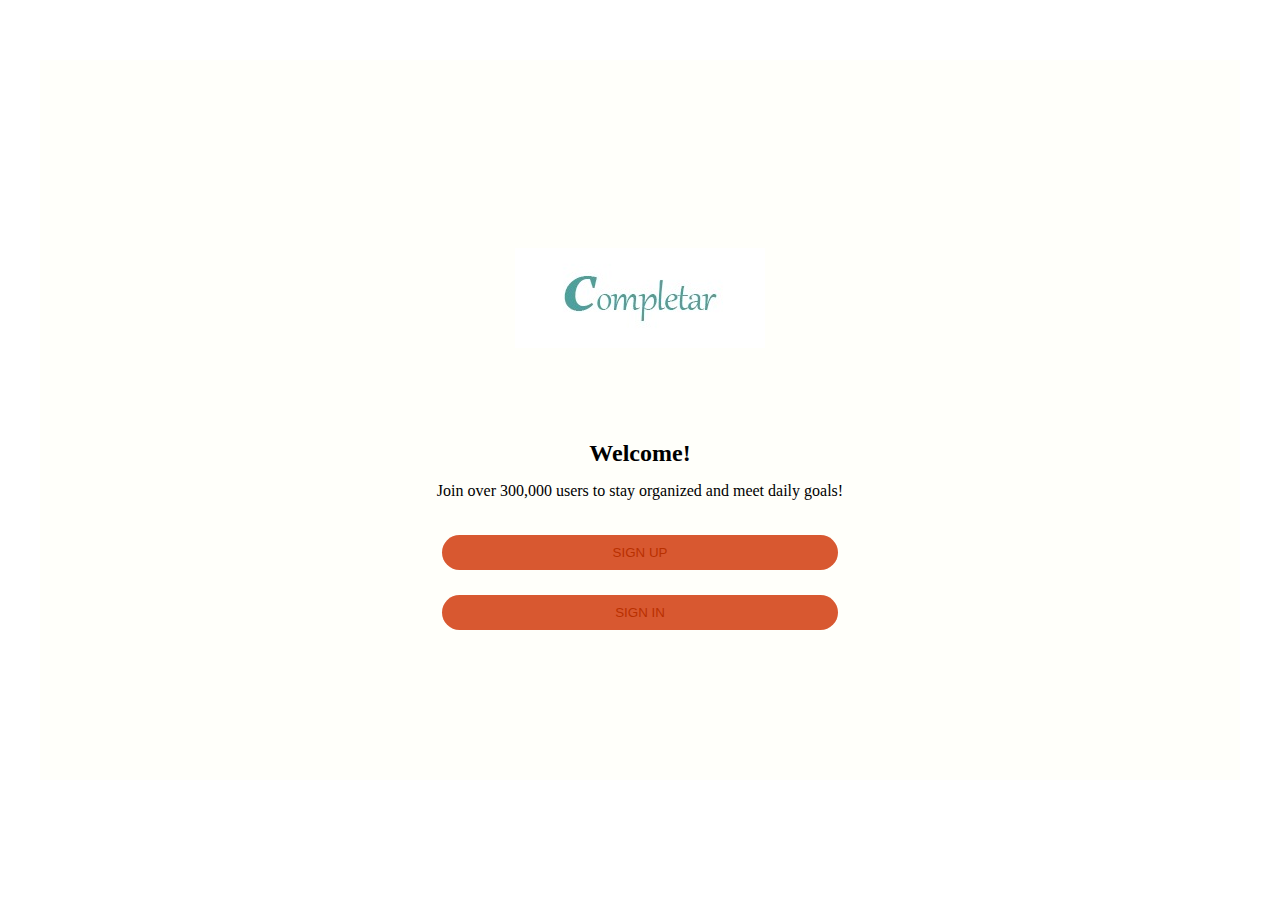
<file: index.html>
<!DOCTYPE html>
<html lang="en">
<head>
    <meta charset="UTF-8">
    <meta http-equiv="X-UA-Compatible" content="IE=edge">
    <meta name="viewport" content="width=device-width, initial-scale=1.0">
    <link rel="stylesheet" href="style.css">
    <title>Completar</title>
</head>
<body>
    <main class="container">
        <div class="main-container">
            <section class="section">
               <div class="top-wrapper">
                   <div class="logo">
                       <img src="logo.jpg" alt="image-of-logo" class="image">
                   </div>
               </div>
            </section>
            <section class="bottom-section">              
                <div class="text">
                <h2>Welcome!</h2>
                <p>Join over 300,000 users to stay organized and meet daily goals!</p>
                </div>
                <div class="buttons-container">
               <button> <a href="./sign_up/index.html">SIGN UP</a></button>
               <button> <a href="./sign_in/index.html">SIGN IN</a></button>
                </div>
               </form>
            </section> 
        </div>
    </main>
</body>
</html>
</file>
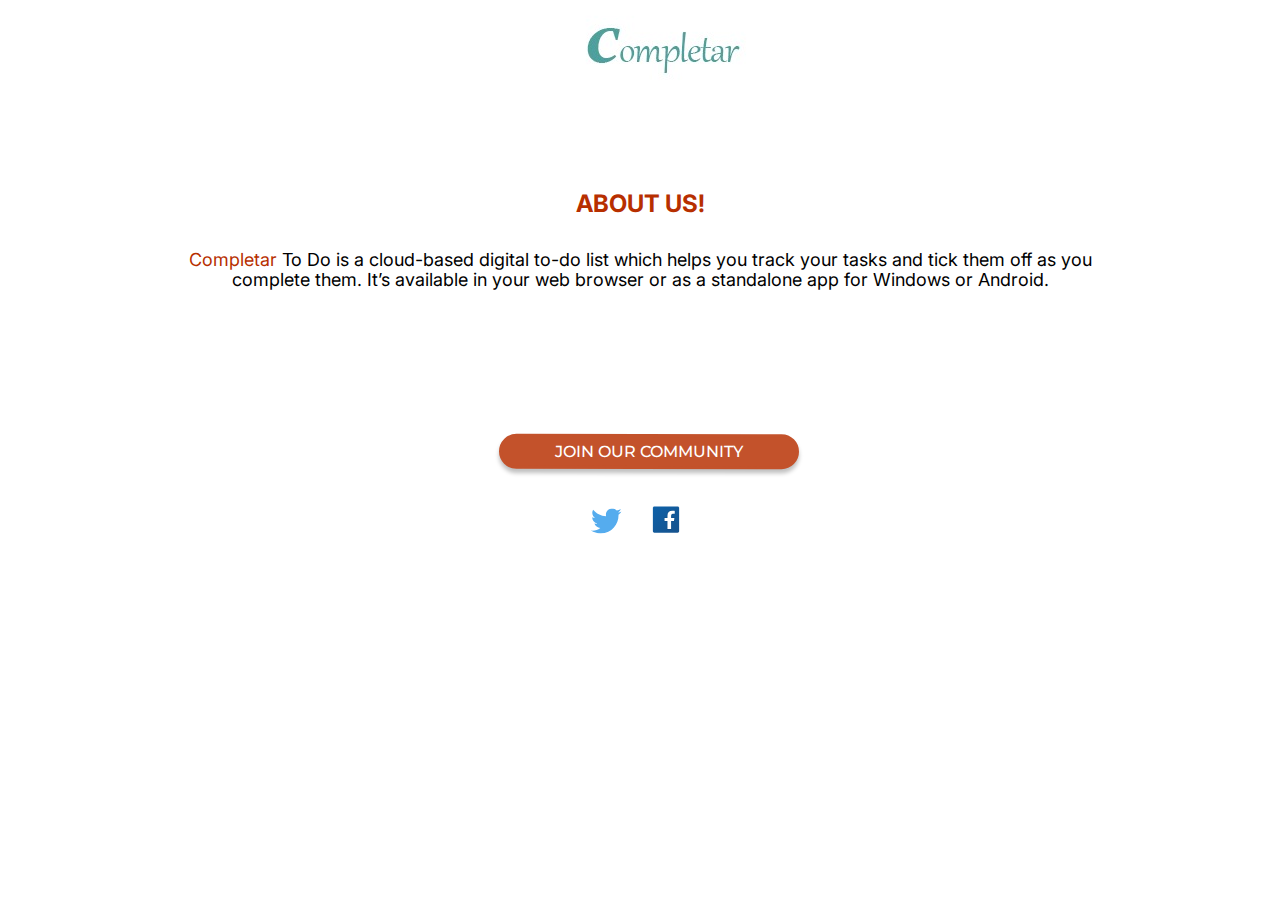
<file: About Us/index.html>
<!DOCTYPE html>
<html lang="en">
<head>
    <meta charset="UTF-8">
    <meta http-equiv="X-UA-Compatible" content="IE=edge">
    <meta name="viewport" content="width=device-width, initial-scale=1.0">
    <link rel="stylesheet" href="style.css">
    <!--Google font(inter)-->
    <link rel="preconnect" href="https://fonts.googleapis.com">
    <link rel="preconnect" href="https://fonts.gstatic.com" crossorigin>
    <link href="https://fonts.googleapis.com/css2?family=Inter&display=swap" rel="stylesheet">
    <!--Montserrat font-->
    <link rel="preconnect" href="https://fonts.googleapis.com">
    <link rel="preconnect" href="https://fonts.gstatic.com" crossorigin>
    <link href="https://fonts.googleapis.com/css2?family=Montserrat&display=swap" rel="stylesheet">
    <title>Completar | About Us</title>
</head>
<body>
    <header>
        <!--Completar Logo-->
        <img src="./images/Logo.jpg" alt="Completar logo" id="logo">
    </header>
    <main>
        <br><br><br><br><br>
        <h2>ABOUT US!</h2>
        <br><br>
        <p><span>Completar</span> To Do is a cloud-based digital to-do list which helps you track your tasks and tick them off as you complete them. It’s available in your web browser or as a standalone app for Windows or Android.</p>
    </main>
    <footer>
        <br><br><br><br><br><br><br><br>
        <button><a href="#" class="button">JOIN OUR COMMUNITY</a></button>
        <div class="social-icons">
            <br><br><br><br>
            <!--Twitter icon-->
            <div class="twitter-icon">
                <a href="#"><svg width="31" height="32" viewBox="0 0 31 25" fill="none" xmlns="http://www.w3.org/2000/svg">
                    <g clip-path="url(#clip0_484_1169)">
                    <path d="M30.622 2.94593C29.4753 3.45392 28.2591 3.78736 27.0136 3.93517C28.3109 3.15766 29.3069 1.92644 29.776 0.45945C28.5428 1.19125 27.1935 1.70685 25.7866 1.98397C24.6406 0.763038 23.0079 0 21.2008 0C17.7312 0 14.9182 2.81292 14.9182 6.2823C14.9182 6.77476 14.9738 7.25419 15.0809 7.71411C9.85957 7.45203 5.23038 4.95096 2.1317 1.15C1.59103 2.07787 1.28122 3.15718 1.28122 4.30837C1.28122 6.48804 2.39043 8.41088 4.07608 9.53756C3.07841 9.50631 2.10269 9.23685 1.23038 8.75167C1.23002 8.77799 1.23002 8.80431 1.23002 8.83074C1.23002 11.8746 3.39557 14.4139 6.2695 14.991C5.34436 15.2426 4.37396 15.2795 3.43242 15.0987C4.23182 17.5946 6.55203 19.4109 9.30108 19.4617C7.15096 21.1467 4.44199 22.1511 1.49868 22.1511C0.991507 22.1511 0.491507 22.1213 0 22.0633C2.78026 23.8458 6.08254 24.8859 9.63038 24.8859C21.1862 24.8859 27.5053 15.3128 27.5053 7.01089C27.5053 6.7384 27.4993 6.46746 27.4871 6.19809C28.717 5.30895 29.7786 4.20767 30.622 2.94593Z" fill="#55ACEE"/>
                    </g>
                    <defs>
                    <clipPath id="clip0_484_1169">
                    <rect width="30.63" height="25" fill="white"/>
                    </clipPath>
                    </defs>
                </svg></a>
            </div>
            <!--Facebook icon-->
            <div class="facebook-icon">
                <a href="#"><svg xmlns="http://www.w3.org/2000/svg" x="0px" y="0px"
                    width="48" height="35"
                    viewBox="0 0 48 48"
                    style=" fill:#000000;"><linearGradient id="awSgIinfw5_FS5MLHI~A9a_yGcWL8copNNQ_gr1" x1="6.228" x2="42.077" y1="4.896" y2="43.432" gradientUnits="userSpaceOnUse"><stop offset="0" stop-color="#0d61a9"></stop><stop offset="1" stop-color="#16528c"></stop></linearGradient><path fill="url(#awSgIinfw5_FS5MLHI~A9a_yGcWL8copNNQ_gr1)" d="M42,40c0,1.105-0.895,2-2,2H8c-1.105,0-2-0.895-2-2V8c0-1.105,0.895-2,2-2h32	c1.105,0,2,0.895,2,2V40z"></path><path d="M25,38V27h-4v-6h4v-2.138c0-5.042,2.666-7.818,7.505-7.818c1.995,0,3.077,0.14,3.598,0.208	l0.858,0.111L37,12.224L37,17h-3.635C32.237,17,32,18.378,32,19.535V21h4.723l-0.928,6H32v11H25z" opacity=".05"></path><path d="M25.5,37.5v-11h-4v-5h4v-2.638c0-4.788,2.422-7.318,7.005-7.318c1.971,0,3.03,0.138,3.54,0.204	l0.436,0.057l0.02,0.442V16.5h-3.135c-1.623,0-1.865,1.901-1.865,3.035V21.5h4.64l-0.773,5H31.5v11H25.5z" opacity=".07"></path><path fill="#fff" d="M33.365,16H36v-3.754c-0.492-0.064-1.531-0.203-3.495-0.203c-4.101,0-6.505,2.08-6.505,6.819V22h-4v4	h4v11h5V26h3.938l0.618-4H31v-2.465C31,17.661,31.612,16,33.365,16z"></path>
                </svg></a>
            </div>
        </div>
        <br><br><br><br>
    </footer>
</body>
</html>
</file>
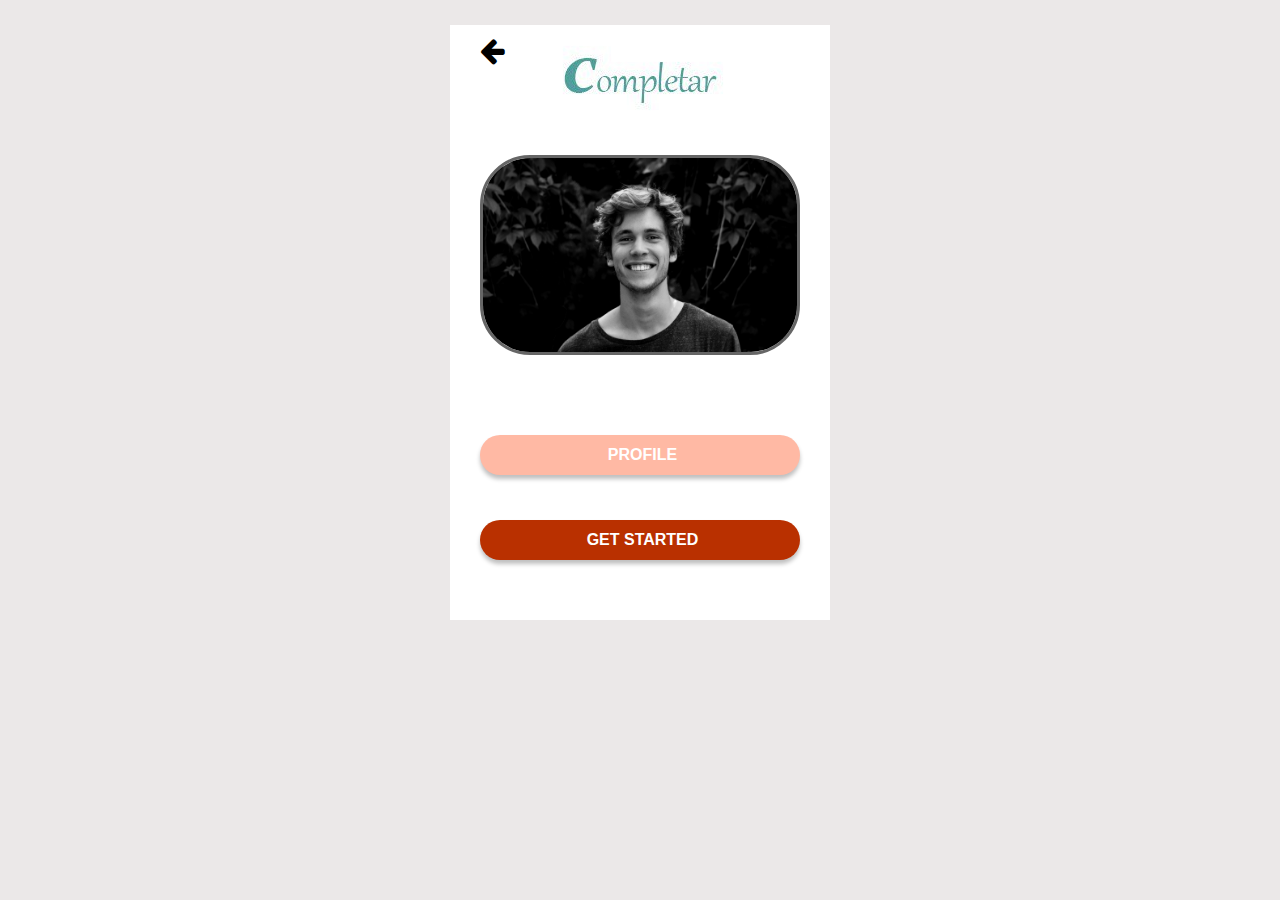
<file: home/index.html>
<!DOCTYPE html>
<html lang="en">
<head>
    <meta charset="UTF-8">
    <meta http-equiv="X-UA-Compatible" content="IE=edge">
    <meta name="viewport" content="width=device-width, initial-scale=1.0">
    <title>Completar | Landing Page</title>
    <!-- Link to CSS File -->
    <link rel="stylesheet" href="./style.css">
    <link rel="stylesheet" href="https://cdnjs.cloudflare.com/ajax/libs/font-awesome/4.7.0/css/font-awesome.css">
</head>
<body>
    <!-- Container -->
    <div id="container-box">

        <div class="icon">
            <a href="../sign_in/index.html"><i class="fa fa-arrow-left"></i><a>
          </div>
          
        <!-- Header Section -->
        <header>
            <div class="logo">
               <img src="./images/Completar-logo.jpeg" alt="logo">
            </div>

        </header>

        <!-- Image Section -->
        <section id="image">
            <div id="profile-pic">
                <img src="./images/picture.jpg" alt="blank-profile-picture" id="photo">
            </div>
        </section>


        <!-- Settings Section -->
        <section id="settings">
            <div id="settings-container">
                <div class="settings-box">
                    <div><a href="../profile/index.html">PROFILE</a></div>
                </div>
                
                <div id="color">
                    <div><a href="../TDA.html">GET STARTED</a></div>
                </div>
            </div>  
        </section>
        
    </div>
    

</body>
</html>
</file>
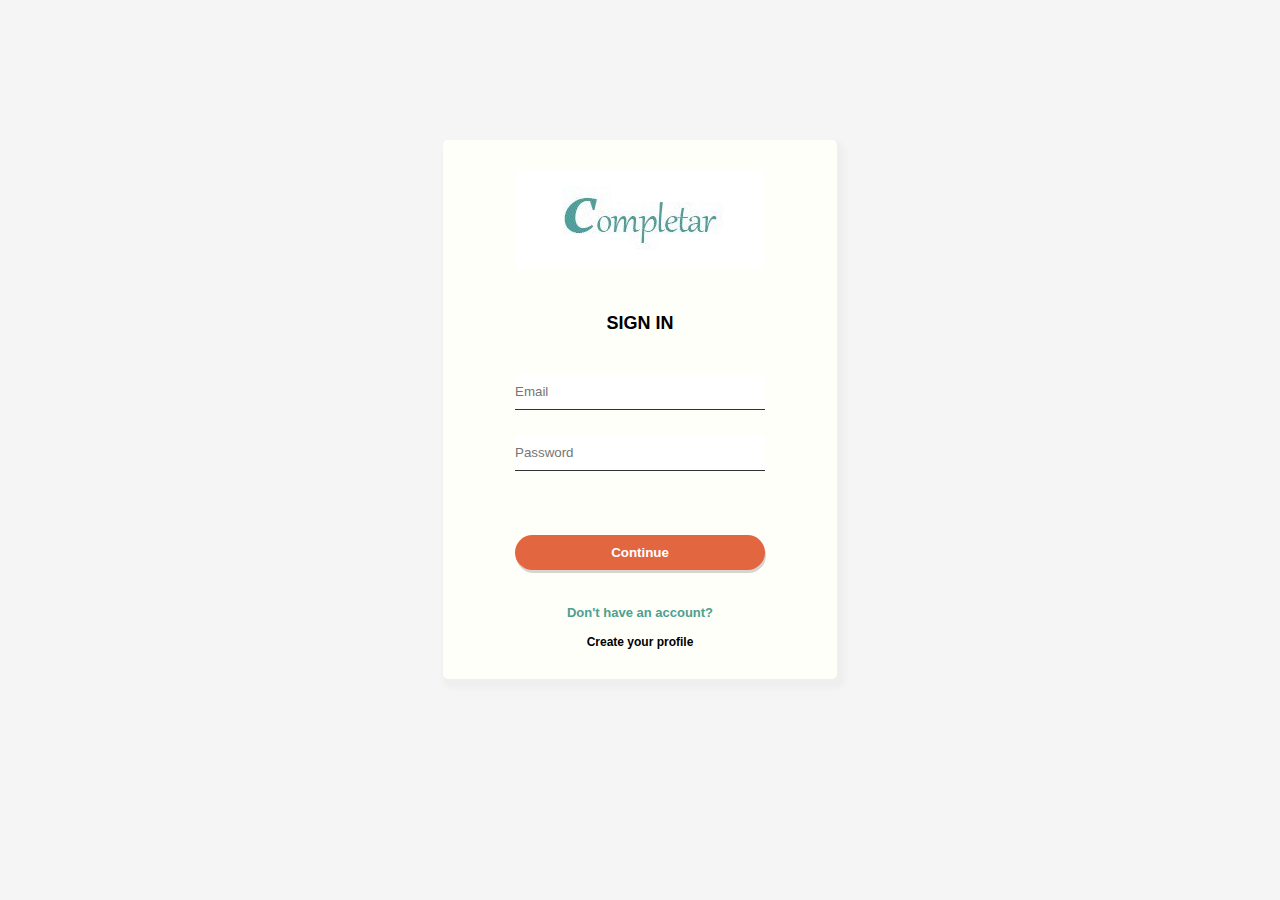
<file: sign_in/index.html>
<!DOCTYPE html>
<html lang="en">
<head>
    <meta charset="UTF-8">
    <meta http-equiv="X-UA-Compatible" content="IE=edge">
    <meta name="viewport" content="width=device-width, initial-scale=1.0">
    <title>SignIn Page</title>
    <link rel="stylesheet" href="style.css">
    <link rel="icon" type="images/x-icon" sizes="16x16" href="/favicon-16x16.png">
</head>
<body>

    <form id="form">
    <section>
    <div class="form">
       <a href="../index.html"> <img src="./Completar-logo.jpeg" alt="the brand logo"></a>

            <h2>SIGN IN</h2>
        <input type="text" id="email" placeholder="Email" class="email">
        <p id="error">Field cannot be empty</p>

        
        <input type="password" id="password" placeholder="Password" class="pass">
        <p class="password">Field cannot be empty</p> 
        <p class="incorrect_password">Incorrect Password</p>


        <button type="submit" id="btn" >Continue</button>
        <!--<p>or</p>


        <button>Continue with Apple</button>
        <button>Continue with Google</button>
        <button>Continue with Facebook</button>-->

        <p class="register">Don't have an account?  </p>
        <p class="pro"><a href="../SIGN_UP/index.html">Create your profile</a></p>
    </div>
</section>
</form>

<script src="script.js"></script>
</body>
</html>
</file>
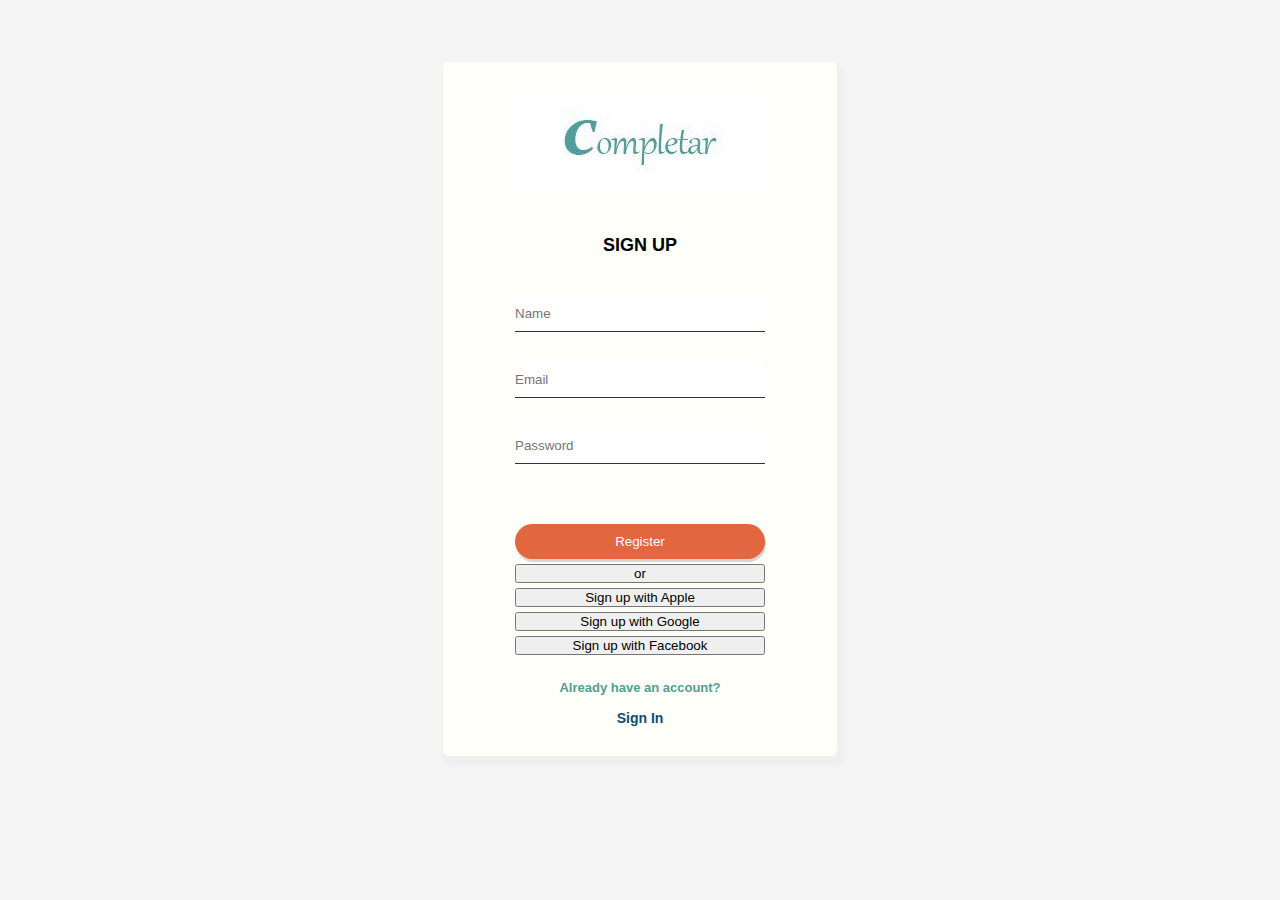
<file: SIGN_UP/index.html>
<!--DOCTYPE html>
<html lang="en">
<head>
    <meta charset="UTF-8">
    <meta http-equiv="X-UA-Compatible" content="IE=edge">
    <meta name="viewport" content="width=device-width, initial-scale=1.0">
    <title>Completar - SignUp Page</title>
    <link rel="stylesheet" href="style.css">
    <link rel="icon" type="images/x-icon" sizes="16x16" href="/favicon-16x16.png">
</head>
<body>


<section>
<div class="form">
  
        <div class="logo">
       <a href="../index.html"> <img src="./Completar-logo.jpeg" alt="the brand logo"></a>
       </div>
            <h2>SIGN UP</h2>

    <form id="form">        
        <input type="text" id="username" name="username" placeholder="Name" class="email">
        <div class="error"></div>

        <input type="text" id="email" name="email" placeholder="Email" class="email">
        <div class="error"></div>

        
        <input type="password" id="password" name="password" placeholder="Password" class="pass">
        <div class="error"></div>


        <button type="submit" id="btn">Register</button>
        <p>or</p>


        <button>Sign up with Apple</button>
        <button>Sign up  with Google</button>
        <button>Sign up  with Facebook</button>

        <p class="register">Already have an account?  </p>
        <p class="pro"><a href=".../sign_in/index.html">Sign In</a></p>
    </form>
</div>
</section>


<script src="script.js"></script>
</body>
</html>-->


<!DOCTYPE html>
<html lang="en">
<head>
    <meta charset="UTF-8">
    <meta http-equiv="X-UA-Compatible" content="IE=edge">
    <meta name="viewport" content="width=device-width, initial-scale=1.0">
    <title>Sign Up</title>
    <link rel="stylesheet" href="style.css">
    <link rel="icon" type="images/x-icon" sizes="16x16" href="/favicon-16x16.png">
</head>
<body>

    <form  id="form">
    <section>
    <div class="form">
       <a href="../index.html"> <img src="./Completar-logo.jpeg" alt="the brand logo"></a>

            <h2>SIGN UP</h2>
            <input type="text" id="username" name="username" placeholder="Name" class="email">
            <div class="error"></div>
    
            <input type="text" id="email" name="email" placeholder="Email" class="email">
            <div class="error"></div>
    
            
            <input type="password" id="password" name="password" placeholder="Password" class="pass">
            <div class="error"></div>


       <button type="submit" id="btn">Register<button>
        <p>or</p>



        <button>Sign up with Apple</button>
        <button>Sign up  with Google</button>
        <button>Sign up  with Facebook</button>

        <p class="register">Already have an account?  </p>
        <p class="pro"><a href="../sign_in/index.html">Sign In</a></p>
    </div>
</section>
</form>

<script src="script.js"></script>
</body>
</html>
</file>
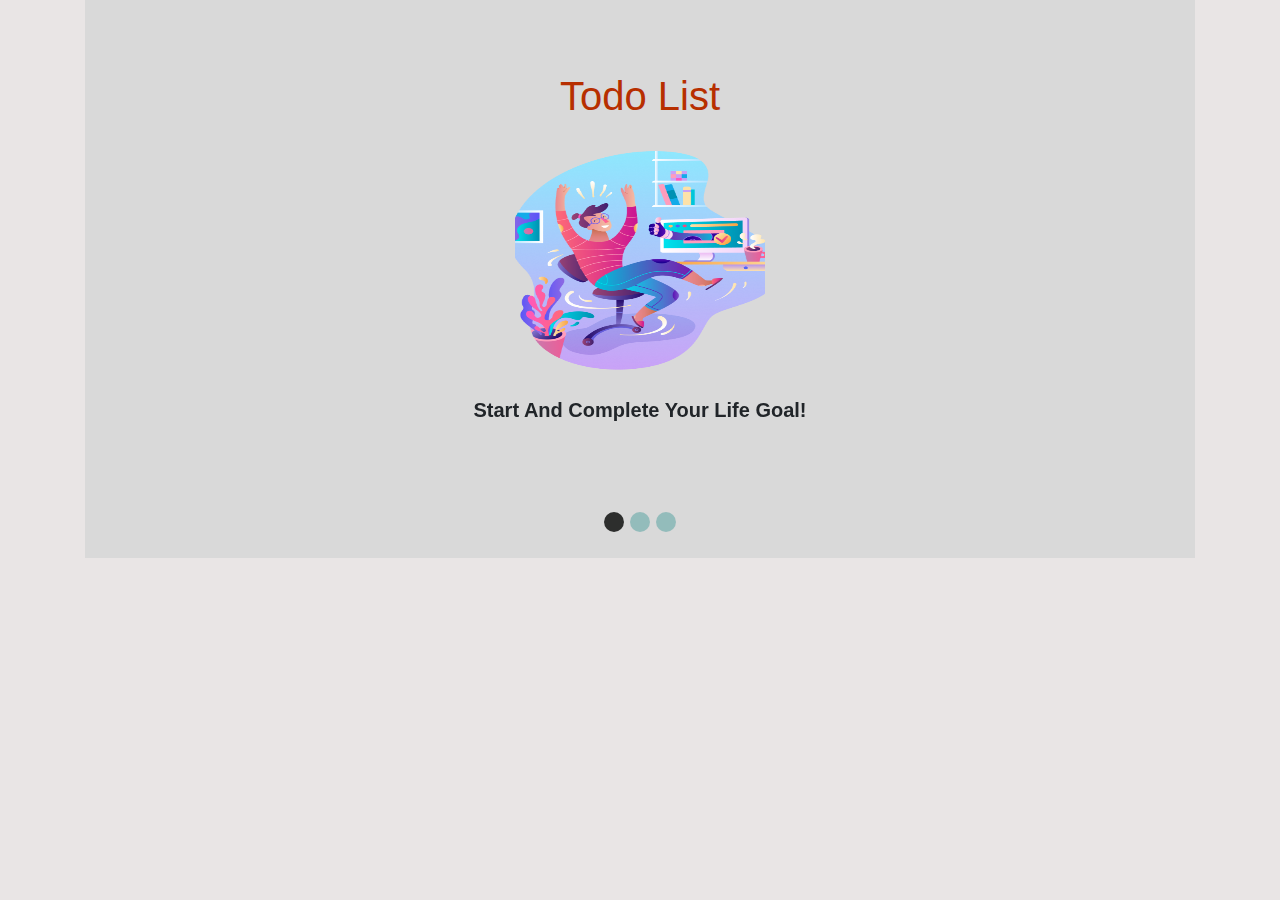
<file: skip/index.html>
<!DOCTYPE html>
<html lang="en">
<head>
    <meta charset="UTF-8">
    <meta http-equiv="X-UA-Compatible" content="IE=edge">
    <meta name="viewport" content="width=device-width, initial-scale=1.0">
    <link rel="stylesheet" href="bootstrap.min.css">
    <title>Document</title>
    <link rel="stylesheet" href="style.css">
</head>
<body>
    <div class="container-md">
       <div id="demo" class="carousel slide text-center box demo" data-ride="carousel">
            <div class="carousel-inner my-5">
                <h1 class="mt-4">Todo List</h1>
                <div class="carousel-item active">
                        <img src="images/Success 1.png" alt="" class="img-fluid">
                    <h3 class=" text-capitalize font-weight-bolder">start and complete your life goal!</h3>
                    <h2 class="mt-5 font-weight-bold"><a href="../"></a></h2>
                </div>
                <div class="carousel-item">
                        <img src="images/Subscribe 1.png" alt="jerry" class="img-fluid">
                    <h3 class=" text-capitalize font-weight-bolder">share your progress!</h3>
                    <h2 class="mt-5 font-weight-bold">Skip!</h2>
                </div>
                <div class="carousel-item ">
                        <img src="images/05.Data 1.png" alt="jerry" class="img-fluid">
                    <h3 class=" text-capitalize font-weight-bolder my-5">organise and define task</h3>
                    <h2 class="mt-5 font-weight-bold">Skip!</h2>
                </div>
            </div>
            <ul class="carousel-indicators">
                <li data-target="#demo" data-slide-to="0" class="active"></li>
                <li data-target="#demo" data-slide-to="1"></li>
                <li data-target="#demo" data-slide-to="2"></li>
                
            </ul>
        </div>
   </div>
</div>
<!-- <img class="task" src="images/img01.png"> -->
<script src="jquery-3.4.1.js"></script>
  <script src="bootstrap.bundle.min.js"></script>
</body>
</html>
</file>
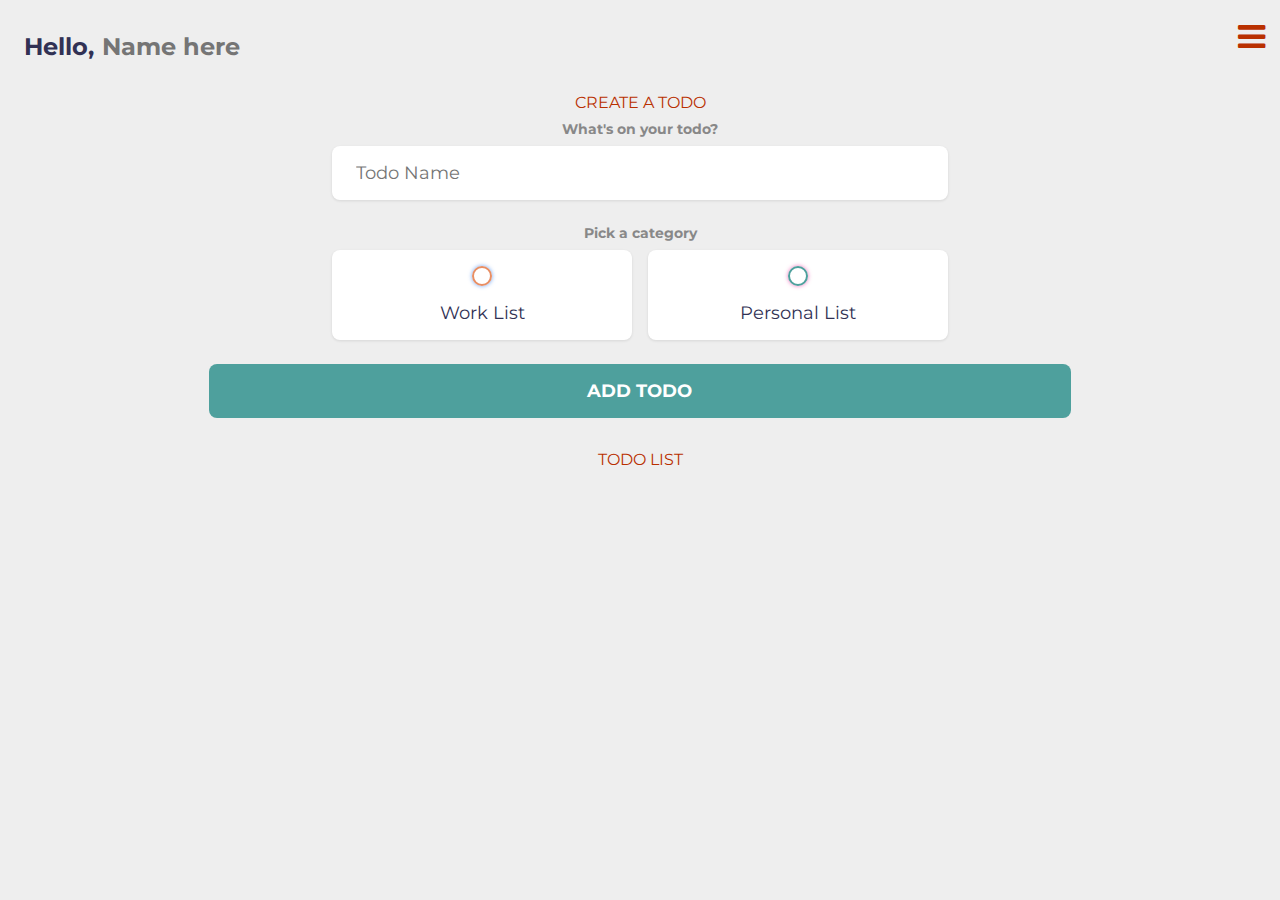
<file: TDA.html>
<!DOCTYPE html>
<html lang="en">
<head>
	<meta charset="UTF-8" />
	<meta http-equiv="X-UA-Compatible" content="IE=edge" />
	<meta name="viewport" content="width=device-width, initial-scale=1.0" />
	<title>Completar | Add todo</title>
	<!-- CSS Import -->
	<link rel="stylesheet" href="TDA.css" />
	<!-- End of CSS Import -->
	<!-- Fonts -->
	<link rel="preconnect" href="https://fonts.googleapis.com">
	<link rel="stylesheet" href="https://cdnjs.cloudflare.com/ajax/libs/font-awesome/4.7.0/css/font-awesome.css">
	<link rel="preconnect" href="https://fonts.gstatic.com" crossorigin>
	<link href="https://fonts.googleapis.com/css2?family=Fira+Sans:ital,wght@0,400;0,700;0,900;1,400&family=Montserrat:ital,wght@0,400;0,700;0,900;1,400&display=swap" rel="stylesheet">
	<!-- End of Fonts -->
</head>
<body>
        <div>
        <div class="icon">
            <i  class="fa fa-bars"></i>
       </div>

       <div class="sideNav">

            <div class="icon_times">
                 <i  class="fa fa-times"></i>
            </div>

            <ul class="nav_tag">
                 <li class="nav_link"> <a href="../home/index.html"> home</a></li>
                 <li class="nav_link"> <a href="../About Us/index.html"> about</a></li>
                 <li class="nav_link"> <a href="../profile/index.html"> profile</a></li>
            </ul> 

        </div>
        </div>

	<!-- App Wrapper -->
	<main class="app">
		<!-- Greeting -->
		<section class="greeting">
			<h2 class="title">
				Hello, <input type="text" id="name" placeholder="Name here" />
			</h2>
		</section>
		<!-- End of Greeting -->
		
		<!-- New Todo -->
		<section class="create-todo">
			<h3>CREATE A TODO</h3>
			<form id="new-todo-form">
				<h4>What's on your todo?</h4>
				<input 
					type="text" 
					placeholder="Todo Name"
					name="content"
					id="content" />
				
				<h4>Pick a category</h4>
				<div class="options">
					<label>
						<input type="radio" name="category" id="category1" value="business" /> 
						<span class="bubble business"></span>
						<div>Work List</div>
					</label>
					<label>
						<input type="radio" name="category" id="category2" value="personal" />
						<span class="bubble personal"></span>
						<div>Personal List</div>
					</label>
				</div>

				<input type="submit" value="Add todo" />
			</form>
		</section>
		<!-- End of New Todo -->

		<!-- Todo List -->
		<section class="todo-list">
			<h3>TODO LIST</h3>
			<div class="list" id="todo-list"></div>
		</section>
		<!-- End of Todo List -->

	</main>
	<!-- End of App Wrapper -->

	<!-- JS Import -->
	<script src="app.js"></script>
	<!-- End of JS Import -->
</body>
</html>
</file>
<file: style.css>
*{
    margin: 0;
    padding: 0;
    box-sizing: border-box;
}
.container{
    width: 1200px;
    margin: 0 auto;
    max-width: 100%;
}

.main-container{ 
    height: 80vh;
    width: 100%;
    margin-top: 5%;
    background-color: #fffffa;
    display: flex;
    flex-direction: column;
    justify-content: center;
    align-items: center;
}

.top-wrapper{
    display: flex;
    flex-direction: column;
    justify-content: center;
    align-items: center;
    width: 140px;
    height: 25vh;
}

.logo{
    width: 250px;
    height: 100px;
    margin-bottom: 13%;
    background: #726e7c;
}
.image{
    width: 100%;
    height: 100%;
}

.bottom-section{
    width: 100%;
}

.text{
    width: 35%;
    margin: 20px auto;
    text-align: center;

}

.text h2{
    margin-bottom: 15px;
}

.buttons-container{
    margin: auto;
    display: flex;
    width: 33%;
    padding: 15px 0;
    flex-direction: column;
    justify-content: space-between;
    gap: 25px;
}

button {
	border-radius: 20px;
	height: 35px;
	background-color: #d85830;
	border: none;
}

button a{
    text-decoration: none;
    color: #b93000;
}

@media (min-width: 769px) and (max-width: 1024px) {
    .logo{
        width: 150px;
        height: 150vh;        
    }

    .shaded-container{
        width: 200px;
        height: 200px;
    }
}
</file>
<file: About Us/style.css>
*{
    margin: 0;
    padding: 0;
    box-sizing: border-box;
}

/*Logo*/
#logo{
    margin-left: 42%;
}

h2{
    text-align: center;
    color: #b72f00;
    line-height: 20px;
    font-family: 'Inter', sans-serif;
}

span{
    color: #b72f00;
}

p{
    width: 75%;
    margin: 0 auto;
    text-align: center;
    line-height: 20px;
    font-family: 'Inter', sans-serif;
    font-size: 18px;
}

a{
    text-decoration: none;
}

/*Footer*/

button{
    margin-left: 39%;
    width: 300px;
    height: 35px;
    background: #C3522B;
    box-shadow: 0px 4.12761px 4.12761px rgba(0, 0, 0, 0.25);
    transform: rotate(0.07deg);
    border-radius: 20px;
    border: solid #C3522B;
}

.button{
    color: white;
    font-weight: 500;
    font-size: 16px;
    line-height: 20px;
    text-align: center;
    font-family: 'Montserrat', sans-serif;
}

/*Social-icons*/
    .social-icons{
        display: flex;
        justify-content: center;
    }

    .twitter-icon{
        align-self: flex-end;
        margin-right: 10px;
    }

    .facebook-icon{
        align-self: flex-end;
        margin-left: 10px;
    }

    @media(max-width:1080px){
        #logo{
            margin-left: 38%;
        }

        button{
            margin-left: 36%;
        }
    }

    @media(max-width:878px){
        #logo{
            margin-left: 36%;
        }

        button{
            margin-left: 33%;
        }
    }

    @media(max-width:768px){
        #logo{
            margin-left: 34%;
        }

        button{
            margin-left: 31%;
        }

        p{
            width: 85%;
            text-align: justify;
        }
    }

    @media(max-width:680px){
        #logo{
            margin-left: 32%;
        }

        button{
            margin-left: 28%;
        }
    }

    @media(max-width:500px){
        #logo{
            margin-left: 21%;
        }

        button{
            margin-left: 15%;
        }

        p{
            width: 87%;
        }
    }

    @media(max-width:375px){
        #logo{
            margin-left: 18%;
        }

        button{
            margin-left: 10%;
        }
    }

    @media(max-width:320px){
        #logo{
            margin-left: 13%;
        }

        button{
            width: 250px;
            margin-left: 10%;
        }
    }

    @media(min-width:2000px){
        #logo{
            margin-left: 45%;
        }

        button{
            margin-left: 44%;
        }
    }
</file>
<file: home/style.css>
/* Root */
:root {

    /* Colors */
    --dark-orange : #B72F00;
    --green-shade : #50A09F;
    --light-gray : #D9D9D9;
    --white : #FFFFFF;
    --black : #000000;
    --dark-gray : rgba(0, 0, 0, 0.6);
    --background-body : #EBE8E8;

}


/* Styling Page */
* {
    margin: 0;
    padding: 0;
    box-sizing: border-box;
}

body {
    padding: 0;
    margin: 0;
    width: 100%;
    background-color: var(--background-body);
    font-family: sans-serif;
}


/* Styling Container */
#container-box {
    width: 380px;
    background-color: var(--white);
    margin: 25px auto;
    padding: 60px 30px;
}


/* Styling Contents */

/* Styling Header */
header {
    display: flex;
    align-items: center;
    justify-content: center;
    margin-bottom: 40px
}

.icon a {
    position: absolute;
    font-size: 1.8rem;
    color: #000000;
    margin-top: -50px;
}

header .logo{
    position: absolute;
    height: 80px;
    margin-top: -30px;
}

/* Styling Image Section */
#image {
    padding: 30px 0;
}

#image #profile-pic {
    width: 100%;
    height: 200px;
    margin: auto;
    position: relative;
    border-radius: 50px;
    overflow: hidden;
    border: 3px solid var(--dark-gray);
}

#image #photo {
    width: 100%;
    height: 100%;
}


/* Styling Profile Section */
#profile {
    text-align: center;
    text-shadow: 0px 4px 4px rgba(0, 0, 0, 0.25);
    margin-bottom: 50px;
}

#profile h1 {
    font-size: 33px;
    font-weight: 700;
}

#profile p {
    font-size: 18px;
    font-weight: 500;
}


/* Styling Settings Section */

a{
    text-decoration: none;
    color: #fff;
    
}

#settings #settings-container {
    margin-top: 5px;
    display: flex;
    flex-direction: column;
    align-items: center;
    gap: 45px;
}

#settings .settings-box {
    display: flex;
    justify-content: center;
    text-align: center;
    align-items: center;
    width: 100%;
    height: 40px;
    border-radius: 50px;
    padding: 5px 20px 5px 25px;
    background-color: #ffb9a4;
    color: var(--white);
    font-weight: 600;
    box-shadow: 0px 4px 4px 0px rgba(0, 0, 0, 0.25) ;
}

 #color{
    display: flex;
    justify-content: center;
    text-align: center;
    align-items: center;
    width: 100%;
    height: 40px;
    border-radius: 50px;
    padding: 5px 20px 5px 25px;
    color: var(--white);
    font-weight: 600;
    box-shadow: 0px 4px 4px 0px rgba(0, 0, 0, 0.25) ;
    background-color: #b93000;
}

#settings .settings-icon {
    font-size: 28px;
    cursor: pointer;
}


/* Responsiveness */
@media screen and (max-width:500px) {
    /* Styling Container */
    #container-box {
        width: 90%;
    }   

    /* Styling Tasks Section */
    #tasks {
        flex-direction: column;
        gap: 20px;
        justify-content: center;
    }

    #tasks .task-box {
        width: 240px;
    }

}

@media screen and (max-width:500px) {
    
    header .logo{
    margin-bottom: 40px;
}
    
}
</file>
<file: sign_in/style.css>
*{
    margin: 0;
    padding: 0;
    box-sizing: border-box;
}

body{
    background-color: #f5f5f5;
    text-align: center;
    font-family: 'Flutterwave', sans-serif;
    margin-top: 4em;
    
}


.form h2{
    padding: 5px;
    margin-bottom: 30px;
}

.form{
    margin-top: 17em;
    background-color: #fffffa;
    color: black;
    min-width: 30%;
    font-size: 12px;
    font-weight: 700;
    padding: 30px 72px;
    display: flex;
    flex-direction: column;
    row-gap: 5px;
    border-radius: 5px;
    flex-wrap: nowrap;
    box-shadow:  4px 6px 4px 4px rgba(131, 137, 160, 0.05);
}

/* for the error message that would be displayed if a user submits without entering email */
#error, .error_2{
    color: #ff0000;
    font-weight: 400;
    font-size: 12px;
    font-family: inherit;
    text-align: left;
    row-gap: 0;
    margin-top: -15px;
    display: none;
}

.incorrect_password{
    color: #ff0000;
    font-weight: 400;
    font-size: 12px;
    font-family: inherit;
    text-align: left;
    margin-top: -50px;
    margin-bottom: 30px;
    display: none;
}

.password{
    color: #ff0000;
    font-weight: 400;
    font-size: 12px;
    text-align: left;
    margin-top: -50px;
    margin-bottom: 40px;
    visibility: hidden;
}

section{
    height: 54vh;
    display: flex;
    justify-content: center;
    align-items: center;
   
}

.form a{
    text-align: center;
    margin-bottom: 30px;
    text-decoration: none;
    color: black;
}

.form a:hover{
    text-decoration: underline;
    color: #333138;
}
.form .pass{
    margin-bottom: 50px;
}

.form .email{
    margin-bottom: 20px;
}

.register{
    font-size: 13px;
    margin-top: 20px;
    margin-bottom: 10px;
    color: #4ea090;
}

.from .pro a{
    font-size: 14px;
    text-decoration: none;
    color: #0d4d72;
}

.pro a:hover{
    color: black;
    text-decoration: underline;

}

input{
    border-top:0;
    border-bottom: 1px solid #333138 ;
    border-left: 0;
    border-right: 0;
    padding: 10px 0; 
    
}

input:focus{
    outline: none;
    border-top: 0;
    border-bottom: 1px solid #333138 ;
    border-left: 0;
    border-right: 0;
    padding: 10px 0; 
}
.form button{
    padding: 7px;
    font-weight: 700;
    background-color:#b93000 ;
    color: white;
    border: none;
    border-radius: 20px;
    box-shadow: 1px 3px rgba(48, 43, 43, 0.3);
    margin-bottom: 10px;

}

#btn{
    background-color: #e2663f;
    padding: 10px;
    box-shadow: 1px 3px rgba(48, 43, 43, 0.2);
}
.form button:hover, #btn:hover{
    opacity: 0.7;
}

@media only screen and (max-width:768px){
    .form{
        width: 90%;
    }
    body{
        margin-top: 2em;
    }
    
    .form a{
        text-align: center;
    }


    section{
        height: 50vh;
        display: flex;
        justify-content: center;
        align-items: center;
       
    }
}

@media only screen and (max-width:375px){
    .form a{
        margin-left: -30px;

    }

    .form .pro a{
      padding-left: 25px;
    }
}
</file>
<file: SIGN_UP/style.css>
*{
    margin: 0;
    padding: 0;
    box-sizing: border-box;
}

body{
    background-color: #f5f5f5;
    text-align: center;
    font-family: 'Flutterwave', sans-serif;
    margin-top: 4em;
    
}


.form h2{
    padding: 5px;
    margin-bottom: 30px;
}

.form{
    margin-top: 17em;
    background-color: #fffffa;
    color: black;
    min-width: 30%;
    font-size: 12px;
    font-weight: 700;
    padding: 30px 72px;
    display: flex;
    flex-direction: column;
    row-gap: 5px;
    border-radius: 5px;
    flex-wrap: nowrap;
    box-shadow:  4px 6px 4px 4px rgba(131, 137, 160, 0.05);
}

/* for the error message that would be displayed if a user submits without entering email */
#error, .error_2{
    color: #ff0000;
    font-weight: 400;
    font-size: 12px;
    font-family: inherit;
    text-align: left;
    row-gap: 0;
    margin-top: -15px;
    display: none;
}

.incorrect_password{
    color: #ff0000;
    font-weight: 400;
    font-size: 12px;
    font-family: inherit;
    text-align: left;
    margin-top: -50px;
    margin-bottom: 30px;
    display: none;
}

.password{
    color: #ff0000;
    font-weight: 400;
    font-size: 12px;
    text-align: left;
    margin-top: -50px;
    margin-bottom: 40px;
    visibility: hidden;
}

section{
    height: 54vh;
    display: flex;
    justify-content: center;
    align-items: center;
   
}

.form a{
    text-align: center;
    margin-bottom: 30px;
    text-decoration: none;
    color: black;
}

.form a:hover{
    text-decoration: underline;
    color: #333138;
}
.form .pass{
    margin-bottom: 50px;
}

.form .email{
    margin-bottom: 20px;
}

.form .register{
    font-size: 13px;
    border: none;
    margin-top: 20px;
    margin-bottom: 10px;
    color: #4ea090;
}

.form .pro a{
    font-size: 14px;
    border: none;
    text-decoration: none;
    color: #0d4d72;
}

.form .pro a:hover{
    color: black;
    text-decoration: underline;

}

input{
    border-top:0;
    border-bottom: 1px solid #333138 ;
    border-left: 0;
    border-right: 0;
    padding: 10px 0; 
    
}

input:focus{
    outline: none;
    border-top: 0;
    border-bottom: 1px solid #333138 ;
    border-left: 0;
    border-right: 0;
    padding: 10px 0; 
}
/* .form #btn{
    padding: 7px;
    font-weight: 700;
    /* background-color:#b93000 ;
    color: white;
    border: none;
    border-radius: 20px;
    box-shadow: 1px 3px rgba(48, 43, 43, 0.3);
    margin-bottom: 10px;

} */

.form button a{
    color: #fff;
}

#btn{
    background-color: #e2663f;
    color: white;
    border: none;
    border-radius: 20px;
    padding: 10px;
    box-shadow: 1px 3px rgba(48, 43, 43, 0.2);
}
.form button:hover, #btn:hover{
    opacity: 0.7;
}

@media only screen and (max-width:768px){
    .form{
        width: 90%;
    }
    body{
        margin-top: 2em;
    }
    
    .form a{
        text-align: center;
    }


    section{
        height: 50vh;
        display: flex;
        justify-content: center;
        align-items: center;
       
    }
}

@media only screen and (max-width:375px){
    .form a{
        margin-left: -30px;

    }
    
        .form .pro a{
        padding-left: 25px;
    }

}
</file>
<file: skip/style.css>
body {
  background-color: #e9e5e5;
}
.container-md {
  margin: 0 auto;
  /* max-width: 400px; */
}
.demo {
  padding-bottom: 2.5rem;
  background-color: #d9d9d9;
}
.box {
  overflow: hidden;
  background-color: #d9d9d9;
  position: relative;
  /* border: 3px solid black; */
}
h1 {
  color: #b72f00;
}
.img-fluid{
  height: 270px;
  width: 250px;
}

.carousel-indicators li {
  background-color: #50a09f;
  width: 20px;
  height: 20px;
  border-radius: 50%;
}

.carousel-indicators .active {
  background-color: #2d2e2d;
}
h2 {
  color: #b72f00;
  font-size: 22px;
}
h3 {
  font-size: 20px;
}
</file>
<file: TDA.css>
/* Variables */
:root {
	--primary: #4ea09d;
	--business: #e88e63;
	--personal: var(--primary);
	--light: #EEE;
	--grey: #888;
	--dark: #313154;
	--danger: #b93000;

	--shadow: 0 1px 3px rgba(0, 0, 0, 0.1);

	--business-glow: 0px 0px 4px #3a82eebf;
	--personal-glow: 0px 0px 4px rgba(234, 64, 164, 0.75);
}
/* End of Variables */
 
.sideNav{
    position: absolute;
    float: right;
    right: 0;
    visibility: hidden;
    display: inline;
	background: rgba(34, 34, 34, 0.1);
	margin-top: -33px;
    width: 140px;
    height: 100vh;
}

.icon , .icon_times{
    color: #b93000;
    float: right;
    margin: -15px 15px;
    font-size: 2rem;
}

.icon_times{
	margin: 15px;
}

.nav_tag{
	margin-top: 50px;
    padding-top: 80px;
    list-style: none;
  
}

.nav_link{
    font-size: 1.5rem;
    margin: 30px 15px;
    text-transform: capitalize;
    text-align: center;
    cursor: pointer;
}

.nav_link a{
    text-decoration: none;
    color: #fff;
}

.nav_link a:hover{
    color: cyan;
}



/* Resets */
* {
	margin: 0;
	padding: 0;
	box-sizing: border-box;
	font-family: 'montserrat', sans-serif;
}

input:not([type="radio"]):not([type="checkbox"]), button {
	appearance: none;
	border: none;
	outline: none;
	background: none;
	cursor: initial;
}
/* End of Resets */

body {
	background: var(--light);
	color: var(--dark);
}

section {
	margin-top: 2rem;
	margin-bottom: 2rem;
	padding-left: 1.5rem;
	padding-right: 1.5rem;
}

h3 {
	color: #b93000;
	font-size: 1rem;
	font-weight: 400;
	margin-bottom: 0.5rem;
	text-align: center;
}

h4 {
	color: var(--grey);
	font-size: 0.875rem;
	font-weight: 700;
	align-items: center;
	justify-content: center;
	text-align: center;
	margin-bottom: 0.5rem;
}

.greeting .title {
	display: flex;
}

.greeting .title input {
	margin-left: 0.5rem;
	flex: 1 1 0%;
	min-width: 0;
}

.greeting .title, 
.greeting .title input {
	color: var(--dark);
	font-size: 1.5rem;
	font-weight: 700;
}

.create-todo input[type="text"] {
	display: block;
	width: 50%;
	font-size: 1.125rem;
	padding: 1rem 1.5rem;
	margin: 0 auto;
	color: #b93000;
	background-color: #FFF;
	border-radius: 0.5rem;
	box-shadow: var(--shadow);
	margin-bottom: 1.5rem;
}

.create-todo .options {
	display: grid;
	grid-template-columns: repeat(2, 1fr);
	grid-gap: 1rem;
    margin: 0 auto;
	margin-bottom: 1.5rem;
	width: 50%;
}

.create-todo .options label {
	display: flex;
	flex-direction: column;
	align-items: center;
	justify-content: center;
	background-color: #FFF;
	padding: 1rem;
	box-shadow: var(--shadow);
	border-radius: 0.5rem;
	cursor: pointer;
}

input[type="radio"],
input[type="checkbox"] {
	display: none;
}

.bubble {
	display: flex;
	align-items: center;
	justify-content: center;
	width: 20px;
	height: 20px;
	border-radius: 999px;
	border: 2px solid var(--business);
	box-shadow: var(--business-glow);
}

.bubble.personal {
	border-color: var(--personal);
	box-shadow: var(--personal-glow);
}


.bubble::after {
	content: '';
	display: block;
	opacity: 0;
	width: 0px;
	height: 0px;
	background-color: var(--business);
	box-shadow: var(--business-glow);
	border-radius: 999px;
	transition: 0.2s ease-in-out;
}

.bubble.personal::after {
	background-color: var(--personal);
	box-shadow: var(--personal-glow);
}

input:checked ~ .bubble::after {
	width: 10px;
	height: 10px;
	opacity: 1;
}

.create-todo .options label div {
	color: var(--dark);
	font-size: 1.125rem;
	margin-top: 1rem;
}

.create-todo input[type="submit"] {
	display: block;
	width: 70%;
	margin: 0 auto;
	font-size: 1.125rem;
	padding: 1rem 1.5rem;
	color: #FFF;
	font-weight: 700;
	text-transform: uppercase;
	background-color: var(--primary);
	box-shadow: #b93000;
	border-radius: 0.5rem;
	cursor: pointer;
	transition: 0.2s ease-out;
}

.create-todo input[type="submit"]:hover {
	opacity: 0.75;
}

.todo-list .list {
	margin: 1rem 0;
}

.todo-list .todo-item {
	display: flex;
	align-items: center;
	background-color: #FFF;
	padding: 1rem;
	border-radius: 0.5rem;
	box-shadow: var(--shadow);
	margin-bottom: 1rem;
}

.todo-item label {
	display: block;
	margin-right: 1rem;
	cursor: pointer;
}

.todo-item .todo-content {
	flex: 1 1 0%;
}

.todo-item .todo-content input {
	color: var(--dark);
	font-size: 1.125rem;
}

.todo-item .actions {
	display: flex;
	align-items: center;
}

.todo-item .actions button {
	display: block;
	padding: 0.5rem;
	border-radius: 0.25rem;
	color: #FFF;
	cursor: pointer;
	transition: 0.2s ease-in-out;
}

.todo-item .actions button:hover {
	opacity: 0.75;
}

.todo-item .actions .edit {
	margin-right: 0.5rem;
	background-color: var(--primary);
}

.todo-item .actions .delete {
	background-color: var(--danger);
}

.todo-item.done .todo-content input {
	text-decoration: line-through;
	color: var(--grey);
}


/* MEDIA QUARIES */

@media screen and (max-width:600px) {

	.greeting .title, 
	.greeting .title input {
		font-size: 1.2rem;
		font-weight: 500;
	}

	.create-todo input[type="text"] {
		width: 80%;
		font-size: 1rem;
	}
	.create-todo .options {
		width: 80%;
	}

	.create-todo input[type="submit"] {
		width: 100%;
		font-size: 1rem;
	}

	.todo-item .todo-content input {
		font-size: 1rem;
	}

}	

@media screen and (max-width:768px) {

	.greeting .title, 
	.greeting .title input {
		font-size: 1.2rem;
		font-weight: 500;
	}

	.create-todo input[type="text"] {
		width: 80%;
		font-size: 1rem;
	}
	.create-todo .options {
		width: 100%;
	}

	.create-todo input[type="submit"] {
		width: 100%;
		font-size: 1rem;
	}

	.todo-item .todo-content input {
		font-size: 1rem;
	}

}

@media screen and (max-width:992px) {

	.greeting .title, 
	.greeting .title input {
		font-size: 1.2rem;
		font-weight: 500;
	}

	.create-todo input[type="text"] {
		width: 80%;
		font-size: 1rem;
	}
	.create-todo .options {
		width: 80%;
	}

	.create-todo input[type="submit"] {
		width: 100%;
		font-size: 1rem;
	}

	.todo-item .todo-content input {
		font-size: 1rem;
	}

}
</file>
